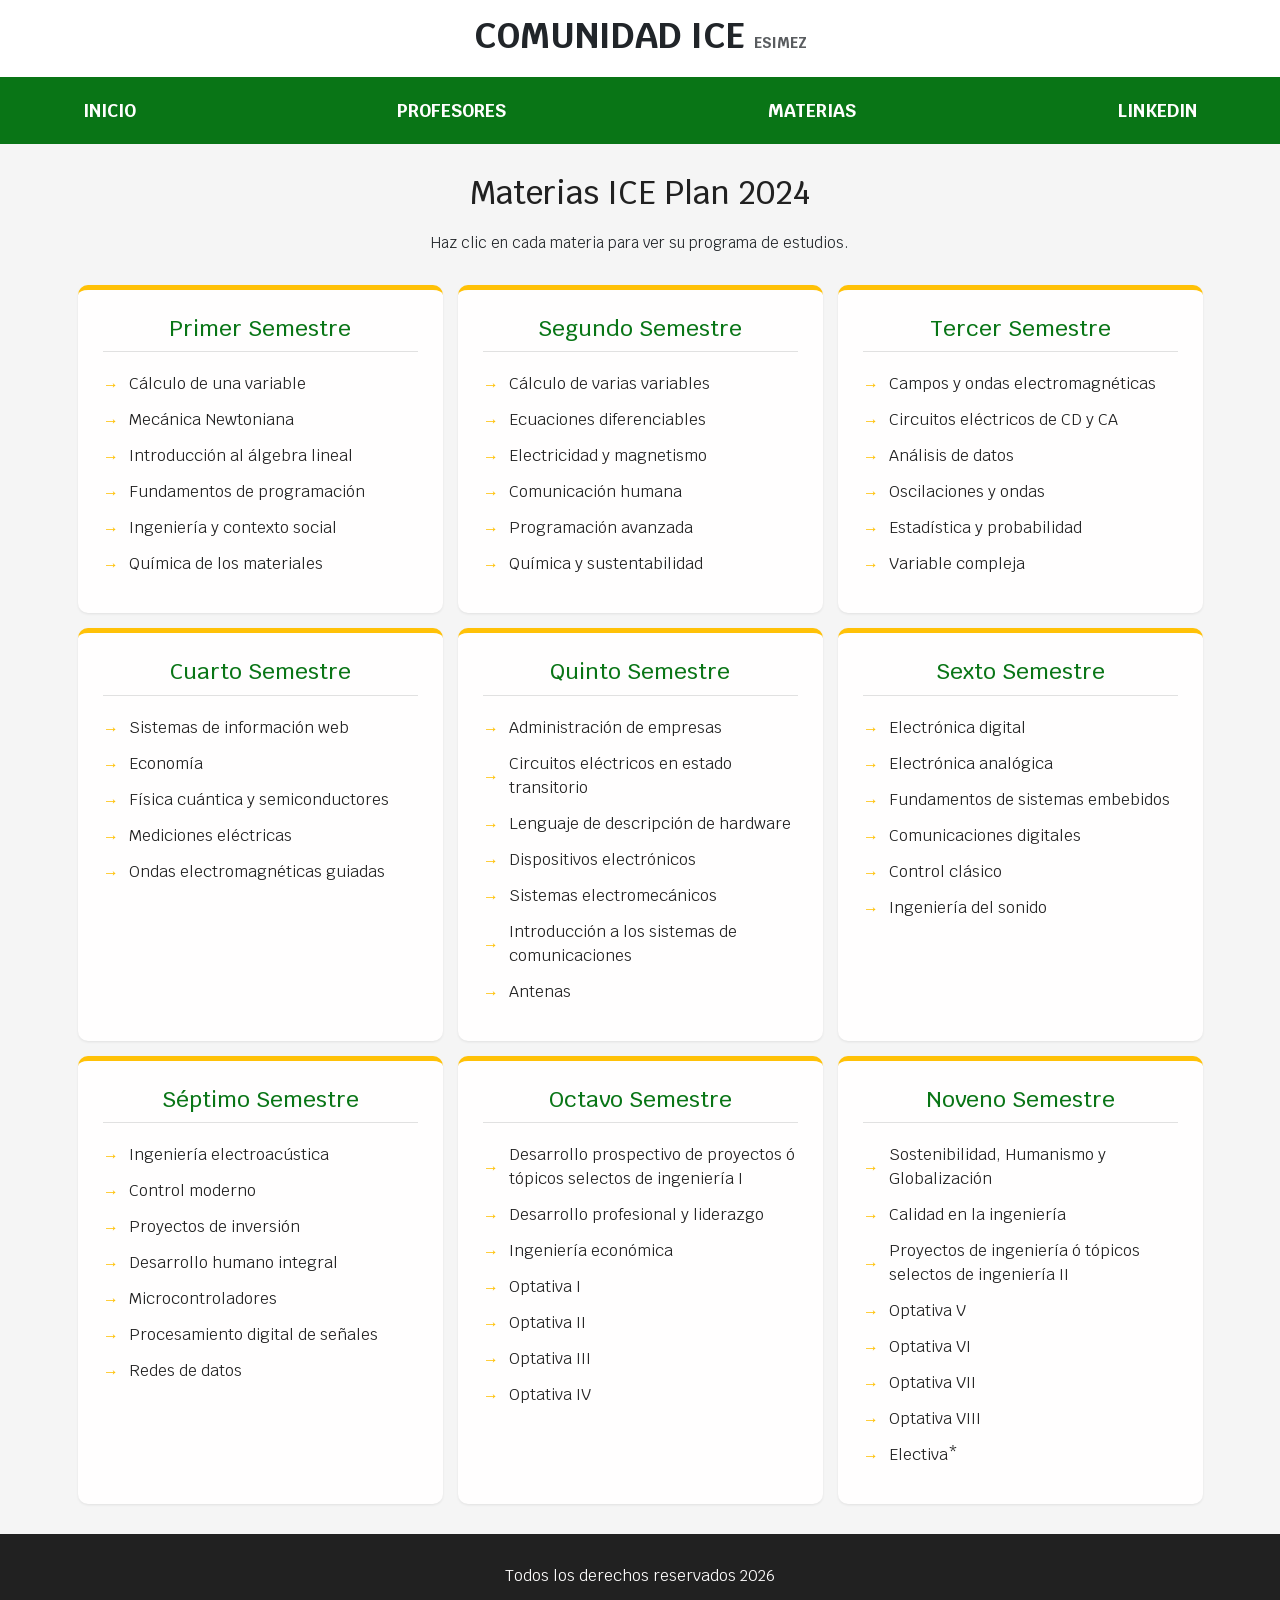
<file: MATERIAS.html>
<!DOCTYPE html>
<html lang="es">
<head>
    <meta charset="UTF-8">
    <meta name="viewport" content="width=device-width, initial-scale=1.0">
    <title>Comunidad ICE - ESIMEZ</title>
    
    <link href="https://cdn.jsdelivr.net/npm/bootstrap@5.3.0/dist/css/bootstrap.min.css" rel="stylesheet">
    
    <!--<link rel="stylesheet" href="normalize.css">
    <link rel="preconnect" href="https://fonts.googleapis.com">
    <link rel="preconnect" href="https://fonts.gstatic.com" crossorigin>-->
    <link href="https://fonts.googleapis.com/css2?family=Krub:wght@400;700&display=swap" rel="stylesheet">
    <link rel="stylesheet" href="styles.css">
</head>
<body>

    <header class="py-4 bg-white text-center">
        <h1 class="display-4 fw-bold">COMUNIDAD ICE <span class="text-muted fs-4">ESIMEZ</span></h1>
    </header>

    <nav class="navbar navbar-expand-md navbar-dark nav-bg sticky-top">
        <div class="container">
            <button class="navbar-toggler" type="button" data-bs-toggle="collapse" data-bs-target="#menuPrincipal">
                <span class="navbar-toggler-icon"></span>
            </button>
            <div class="collapse navbar-collapse" id="menuPrincipal">
                <div class="navbar-nav w-100 justify-content-between navegacion-principal">
                    <a class="nav-link" href="index.html">INICIO</a>
                    <a class="nav-link" href="PROFESORES.html">PROFESORES</a>
                    <a class="nav-link" href="MATERIAS.html">MATERIAS</a>
                    <a class="nav-link" href="https://www.linkedin.com/in/marquez-alisson-814869401/">LINKEDIN</a>
                </div>
            </div>
        </div>
    </nav>

    <main class="container my-5">
        <section class="text-center mb-5">
            <h2 class="titulo">Materias ICE Plan 2024</h2>
            <p class="fs-4">Haz clic en cada materia para ver su programa de estudios.</p>
        </section>
        <div class="row g-4">
            
            <div class="col-12 col-md-6 col-lg-4">
                <section class="semestre-cajas shadow-sm">
                    <h3>Primer Semestre</h3>
                    <ul class="lista-materias">
                        <li><a href="#" class="link-materia">Cálculo de una variable</a></li>
                        <li><a href="#" class="link-materia">Mecánica Newtoniana</a></li>
                        <li><a href="#" class="link-materia">Introducción al álgebra lineal</a></li>
                        <li><a href="#" class="link-materia">Fundamentos de programación</a></li>
                        <li><a href="#" class="link-materia">Ingeniería y contexto social</a></li>
                        <li><a href="#" class="link-materia">Química de los materiales</a></li>
                    </ul>
                </section>
            </div>

            <div class="col-12 col-md-6 col-lg-4">
                <section class="semestre-cajas shadow-sm">
                    <h3>Segundo Semestre</h3>
                    <ul class="lista-materias">
                        <li><a href="#" class="link-materia">Cálculo de varias variables</a></li>
                        <li><a href="#" class="link-materia">Ecuaciones diferenciables</a></li>
                        <li><a href="#" class="link-materia">Electricidad y magnetismo</a></li>
                        <li><a href="#" class="link-materia">Comunicación humana</a></li>
                        <li><a href="#" class="link-materia">Programación avanzada</a></li>
                        <li><a href="#" class="link-materia">Química y sustentabilidad</a></li>
                    </ul>
                </section>
            </div>

            <div class="col-12 col-md-6 col-lg-4">
                <section class="semestre-cajas shadow-sm">
                    <h3>Tercer Semestre</h3>
                    <ul class="lista-materias">
                        <li><a href="#" target="_blank" class="link-materia">Campos y ondas electromagnéticas</a></li>
                        <li><a href="#" target="_blank" class="link-materia">Circuitos eléctricos de CD y CA</a></li>
                        <li><a href="#" target="_blank" class="link-materia">Análisis de datos</a></li>
                        <li><a href="#" target="_blank" class="link-materia">Oscilaciones y ondas</a></li>
                        <li><a href="#" target="_blank" class="link-materia">Estadística y probabilidad</a></li>
                        <li><a href="#" target="_blank" class="link-materia">Variable compleja</a></li>
                    </ul>
                </section>
            </div>

            <div class="col-12 col-md-6 col-lg-4">
                <section class="semestre-cajas shadow-sm border-gold-thick">
                    <h3>Cuarto Semestre</h3>
                    <ul class="lista-materias">
                        <li><a href="docs/4to/sis_de_infor.pdf" target="_blank" class="link-materia">Sistemas de información web</a></li>
                        <li><a href="docs/4to/econ.pdf" target="_blank" class="link-materia">Economía</a></li>
                        <li><a href="docs/4to/fisi_cuan_y_semicon.pdf" target="_blank" class="link-materia">Física cuántica y semiconductores</a></li>
                        <li><a href="docs/4to/med_elec.pdf" target="_blank" class="link-materia">Mediciones eléctricas</a></li>
                        <li><a href="#" class="link-materia">Ondas electromagnéticas guiadas</a></li>
                    </ul>
                </section>
            </div>

            <div class="col-12 col-md-6 col-lg-4">
                <section class="semestre-cajas shadow-sm border-gold-thick">
                    <h3>Quinto Semestre</h3>
                    <ul class="lista-materias">
                        <li><a href="#" target="_blank" class="link-materia">Administración de empresas</a></li>
                        <li><a href="#" target="_blank" class="link-materia">Circuitos eléctricos en estado transitorio</a></li>
                        <li><a href="#" target="_blank" class="link-materia">Lenguaje de descripción de hardware</a></li>
                        <li><a href="#" target="_blank" class="link-materia">Dispositivos electrónicos</a></li>
                        <li><a href="#" target="_blank" class="link-materia">Sistemas electromecánicos</a></li>
                        <li><a href="#" target="_blank" class="link-materia">Introducción a los sistemas de comunicaciones</a></li>
                        <li><a href="#" target="_blank" class="link-materia">Antenas</a></li>
                    </ul>
                </section>
            </div>

            <div class="col-12 col-md-6 col-lg-4">
                <section class="semestre-cajas shadow-sm border-gold-thick">
                    <h3>Sexto Semestre</h3>
                    <ul class="lista-materias">
                        <li><a href="#" target="_blank" class="link-materia">Electrónica digital</a></li>
                        <li><a href="#" target="_blank" class="link-materia">Electrónica analógica</a></li>
                        <li><a href="#" target="_blank" class="link-materia">Fundamentos de sistemas embebidos</a></li>
                        <li><a href="#" target="_blank" class="link-materia">Comunicaciones digitales</a></li>
                        <li><a href="#" target="_blank" class="link-materia">Control clásico</a></li>
                        <li><a href="#" target="_blank" class="link-materia">Ingeniería del sonido</a></li>
                    </ul>
                </section>
            </div>

            <div class="col-12 col-md-6 col-lg-4">
                <section class="semestre-cajas shadow-sm border-gold-thick">
                    <h3>Séptimo Semestre</h3>
                    <ul class="lista-materias">
                        <li><a href="#" target="_blank" class="link-materia">Ingeniería electroacústica</a></li>
                        <li><a href="#" target="_blank" class="link-materia">Control moderno</a></li>
                        <li><a href="#" target="_blank" class="link-materia">Proyectos de inversión</a></li>
                        <li><a href="#" target="_blank" class="link-materia">Desarrollo humano integral</a></li>
                        <li><a href="#" target="_blank" class="link-materia">Microcontroladores</a></li>
                        <li><a href="#" target="_blank" class="link-materia">Procesamiento digital de señales</a></li>
                        <li><a href="#" target="_blank" class="link-materia">Redes de datos</a></li>
                    </ul>
                </section>
            </div>

            <div class="col-12 col-md-6 col-lg-4">
                <section class="semestre-cajas shadow-sm border-gold-thick">
                    <h3>Octavo Semestre</h3>
                    <ul class="lista-materias">
                        <li><a href="#" target="_blank" class="link-materia">Desarrollo prospectivo de proyectos ó tópicos selectos de ingeniería I</a></li>
                        <li><a href="#" target="_blank" class="link-materia">Desarrollo profesional y liderazgo</a></li>
                        <li><a href="#" target="_blank" class="link-materia">Ingeniería económica</a></li>
                        <li><a href="#" target="_blank" class="link-materia">Optativa I</a></li>
                        <li><a href="#" target="_blank" class="link-materia">Optativa II</a></li>
                        <li><a href="#" target="_blank" class="link-materia">Optativa III</a></li>
                        <li><a href="#" target="_blank" class="link-materia">Optativa IV</a></li>
                    </ul>
                </section>
            </div>

            <div class="col-12 col-md-6 col-lg-4">
                <section class="semestre-cajas shadow-sm border-gold-thick">
                    <h3>Noveno Semestre</h3>
                    <ul class="lista-materias">
                        <li><a href="#" target="_blank" class="link-materia">Sostenibilidad, Humanismo y Globalización</a></li>
                        <li><a href="#" target="_blank" class="link-materia">Calidad en la ingeniería</a></li>
                        <li><a href="#" target="_blank" class="link-materia">Proyectos de ingeniería ó tópicos selectos de ingeniería II</a></li>
                        <li><a href="#" target="_blank" class="link-materia">Optativa V</a></li>
                        <li><a href="#" target="_blank" class="link-materia">Optativa VI</a></li>
                        <li><a href="#" target="_blank" class="link-materia">Optativa VII</a></li>
                        <li><a href="#" target="_blank" class="link-materia">Optativa VIII</a></li>
                        <li><a href="#" target="_blank" class="link-materia">Electiva*</a></li>
                    </ul>
                </section>
            </div>

        </div>
    </main>
    
    <footer class="footerfooter">
        <p>Todos los derechos reservados 2026</p>
    </footer>

    <script src="https://cdn.jsdelivr.net/npm/bootstrap@5.3.0/dist/js/bootstrap.bundle.min.js"></script>
</body>
</html>
</file>
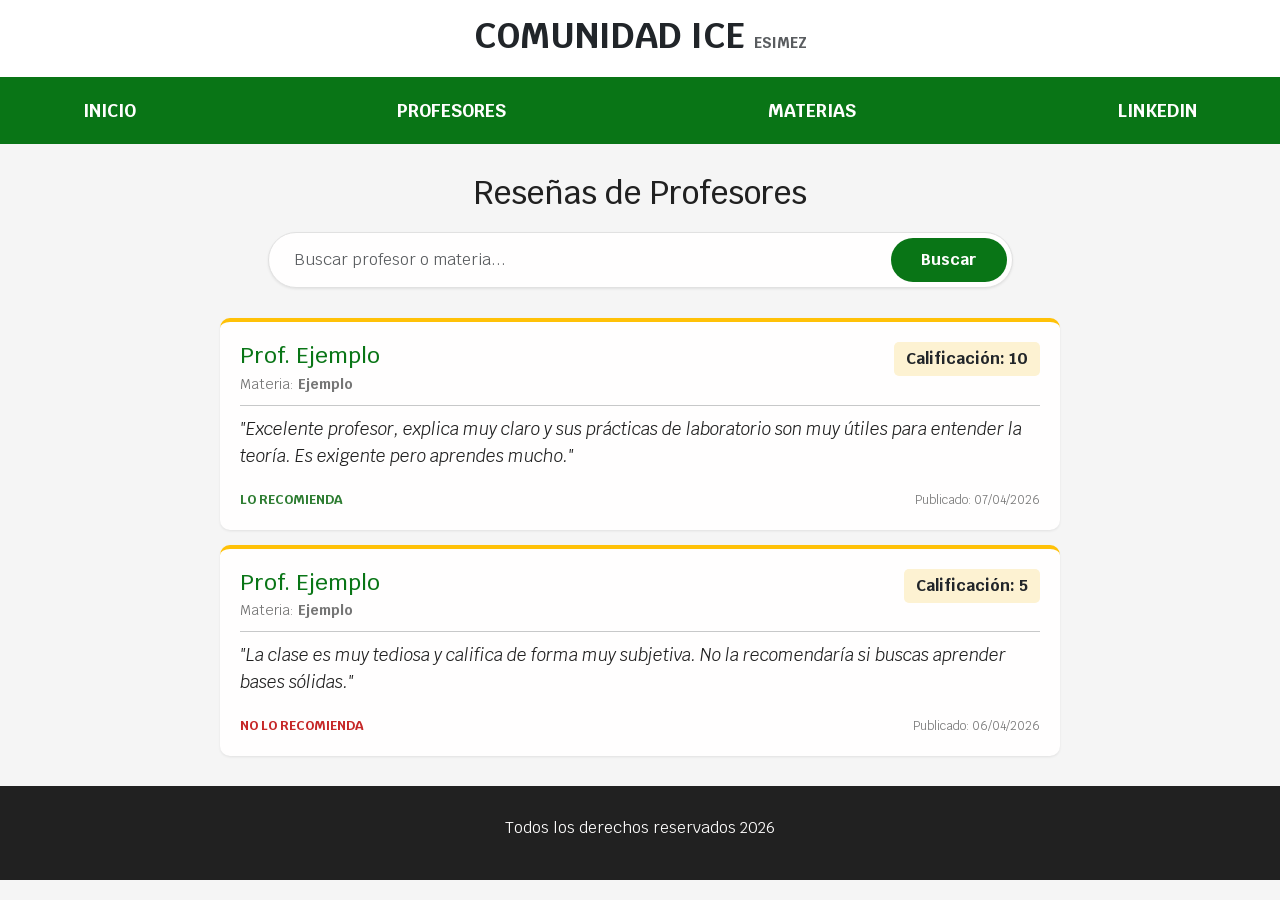
<file: PROFESORES.html>
<!DOCTYPE html>
<html lang="es">
<head>
    <meta charset="UTF-8">
    <meta name="viewport" content="width=device-width, initial-scale=1.0">
    <title>Comunidad ICE - ESIMEZ</title>
    
    <link href="https://cdn.jsdelivr.net/npm/bootstrap@5.3.0/dist/css/bootstrap.min.css" rel="stylesheet">
    
    <!--<link rel="stylesheet" href="normalize.css">
    <link rel="preconnect" href="https://fonts.googleapis.com">
    <link rel="preconnect" href="https://fonts.gstatic.com" crossorigin>-->
    <link href="https://fonts.googleapis.com/css2?family=Krub:wght@400;700&display=swap" rel="stylesheet">
    <link rel="stylesheet" href="styles.css">
</head>
<body>

    <header class="py-4 bg-white text-center">
        <h1 class="display-4 fw-bold">COMUNIDAD ICE <span class="text-muted fs-4">ESIMEZ</span></h1>
    </header>

    <nav class="navbar navbar-expand-md navbar-dark nav-bg sticky-top">
        <div class="container">
            <button class="navbar-toggler" type="button" data-bs-toggle="collapse" data-bs-target="#menuPrincipal">
                <span class="navbar-toggler-icon"></span>
            </button>
            <div class="collapse navbar-collapse" id="menuPrincipal">
                <div class="navbar-nav w-100 justify-content-between navegacion-principal">
                    <a class="nav-link" href="index.html">INICIO</a>
                    <a class="nav-link" href="PROFESORES.html">PROFESORES</a>
                    <a class="nav-link" href="MATERIAS.html">MATERIAS</a>
                    <a class="nav-link" href="https://www.linkedin.com/in/marquez-alisson-814869401/">LINKEDIN</a>
                </div>
            </div>
        </div>
    </nav>

    <main class="container my-5">
        <h2 class="titulo">Reseñas de Profesores</h2>

        <div class="row justify-content-center mb-5">
            <div class="col-12 col-md-8">
                <div class="busqueda shadow-sm">
                    <input type="text" class="form-control border-0" placeholder="Buscar profesor o materia...">
                    <button class="buscar-boton" type="button">Buscar</button>
                </div>
            </div>
        </div>

        <section class="row g-4 justify-content-center">
            
            <div class="col-12 col-lg-9">
                <article class="reseña-item shadow-sm">
                    <div class="reseña-encabezado d-flex justify-content-between align-items-start">
                        <div>
                            <h4>Prof. Ejemplo</h4>
                            <p class="materia-txt mb-0">Materia: <strong>Ejemplo</strong></p>
                        </div>
                        <span class="nota">Calificación: 10</span>
                    </div>
                    
                    <hr> <p class="opinion-txt">"Excelente profesor, explica muy claro y sus prácticas de laboratorio son muy útiles para entender la teoría. Es exigente pero aprendes mucho."</p>
                    
                    <div class="reseña-footer d-flex justify-content-between align-items-center mt-4">
                        <span class="recomendacion si">
                            <i class="bi bi-check-circle-fill"></i> Lo recomienda
                        </span>
                        <span class="fecha">Publicado: 07/04/2026</span>
                    </div>
                </article>
            </div>

            <div class="col-12 col-lg-9">
                <article class="reseña-item shadow-sm">
                    <div class="reseña-encabezado d-flex justify-content-between align-items-start">
                        <div>
                            <h4>Prof. Ejemplo</h4>
                            <p class="materia-txt mb-0">Materia: <strong>Ejemplo</strong></p>
                        </div>
                        <span class="nota nota-baja">Calificación: 5</span>
                    </div>
                    <hr>
                    <p class="opinion-txt">"La clase es muy tediosa y califica de forma muy subjetiva. No la recomendaría si buscas aprender bases sólidas."</p>
                    <div class="reseña-footer d-flex justify-content-between align-items-center mt-4">
                        <span class="recomendacion no">No lo recomienda</span>
                        <span class="fecha">Publicado: 06/04/2026</span>
                    </div>
                </article>
            </div>

        </section>
    </main>

    <footer class="footer">
        <p>Todos los derechos reservados 2026</p>
    </footer>

    <script src="https://cdn.jsdelivr.net/npm/bootstrap@5.3.0/dist/js/bootstrap.bundle.min.js"></script>
</body>
</html>
</file>
<file: styles.css>
:root {
    --negro: #212121;
    --primario: #ffc107;   
    --secundario: #097516; 
    --gris: #757575;
    --grisClaro: #e1e1e1;
    --blanco: #fffefe; 
}

html {
    font-size: 62.5%; /* 10px = 1rem */
    box-sizing: border-box;  /*Incluye padding y border en el ancho total*/
    scroll-behavior: smooth; /*Permite un desplazamiento*/
}
body {
    font-size: 1.6rem;
    font-family: 'Krub', sans-serif; 
    line-height: 1.5; /* Espaciado vertical entre líneas de texto */
    background-color: #f5f5f5;  /* Color de fondo */
}

.titulo {
    text-align: center; /*Alineación del encabezado*/
    font-size: 3.2rem;
    color: var(--negro);
    margin: 2rem 0; /* Margen de 20px arriba/abajo y 0 a los lados */
}
.titulo span {
    font-size: 1.8rem;
    margin-left: 1rem;
}
/* --- 1. NAVEGACIÓN --- */
.nav-bg { background-color: var(--secundario); } 

/* Personalizacion de los enlaces de Bootstrap */
.navegacion-principal .nav-link {
    color: var(--blanco);
    font-size: 1.8rem;
    font-weight: 700;
    padding: 1.5rem 2rem;    /* Espaciado interno superior/inferior y lateral */
    text-align: center;
    transition: all .3s ease;   /*  transición */
}
.navegacion-principal .nav-link:hover {
    background-color: var(--primario); /* Cambia el fondo al pasar el cursor */
    color: var(--negro); /* Cambia el color del texto al pasar el cursor */
}

/* --- 2. HERO --- */
.hero {
    background-image: linear-gradient(to right, rgba(0,0,0,0.85) 30%, rgba(0,0,0,0) 100%), url(esimez.jpg); /* Aplica un degradado negro transparente sobre la imagen de fondo */
    background-repeat: no-repeat;
    background-size: cover;
    background-position: center center;
    height: 50rem;
    display: flex;
    align-items: center;
}
.titulo-hero { 
    color: var(--blanco); 
    font-size: 4.5rem; 
    font-weight: 700;
    margin: 0;
}
.titulo-hero span { 
    color: var(--primario); 
    display: block;
}


.contenido-hero p {
    color: var(--blanco);
    font-size: 2rem;
    margin: 2rem 0;
}

.boton, .boton-hero {
    display: inline-block; /* Permite aplicar dimensiones y padding sin romper el flujo */
    background-color: var(--secundario);
    color: var(--blanco);
    padding: 1.2rem 3rem;
    text-decoration: none;
    font-weight: 700;
    text-transform: uppercase; /* Convierte todo el texto a mayúsculas */
    border-radius: .5rem;
    border: none;
    transition: all .3s ease;   /* Animación */
    cursor: pointer;    /* Cambia el cursor a mano al posicionarse encima */
    text-align: center;
}

.boton:hover, .boton-hero:hover {
    background-color: var(--primario);
    color: var(--negro);
    transform: scale(1.02); /* Aumenta el tamaño*/
}
/* --- 3. CAJAS DE DISEÑO--- */

.semestre-cajas, .reseña-item, .bloque-lateral, .formulario {
    background-color: var(--blanco);
    padding: 2.5rem;
    border-radius: 1rem;
    box-shadow: 0px 10px 20px rgba(0,0,0,0.05); /* Sombra suave de profundidad */
    border-top: 6px solid var(--primario); /* Línea superior*/
}

.servicio {
    display: flex;
    flex-direction: column; /* Alinea elementos en columna */
    align-items: center;
    text-align: center;
    padding: 2rem;
    background-color: var(--blanco);
    border-radius: 1rem;
    height: 100%; /* Se expande al total del contenedor */
    justify-content: space-between; /* Distribuye espacio entre elementos */
}

.servicio p {
    flex-grow: 1; /*p ocupa el espacio disponible */
    margin-bottom: 2rem;
}

.servicio h3, .bloque-lateral h3, .semestre-cajas h3 {
    color: var(--secundario);
    text-align: center;
    font-size: 2.2rem;
    margin-bottom: 2rem;
}

/* --- 4. FORMULARIO --- */
.formulario legend {
    font-size: 2rem;
    font-weight: 700;
    color: var(--secundario);
    text-align: center;
    margin-bottom: 2.5rem;
    text-transform: uppercase;
}
.campo { margin-bottom: 1.5rem; display: flex; flex-direction: column; }
.campo label { font-weight: 700; font-size: 1.6rem; margin-bottom: .5rem; }
.campo input, .campo textarea {
    padding: 1rem;
    border: 1px solid var(--grisClaro);
    border-radius: .5rem;
    background-color: #f9f9f9;
}

/* Radio Buttons */
.opcion-radio { 
    display: flex; 
    align-items: center; 
    gap: 1rem; 
}

.opcion-radio input { 
    width: 1.8rem; /*Ancho del círculo*/
    height: 1.8rem; /*alto del círculo*/
    cursor: pointer; 
}

/* --- 5. SIDEBAR Y NOTICIAS --- */
.noticia-corta {
    border-bottom: 1px solid var(--grisClaro); /* Línea divisoria inferior */
    padding: 1rem 0;
}
.noticia-corta:last-child { 
    border-bottom: none; /* Elimina la línea en el último elemento */
}

.calendario-placeholder img {
    border-radius: .5rem;
    transition: transform .3s ease;
}
.calendario-placeholder img:hover {
        transform: scale(1.02); /* pequeño zoom al pasar el mouse */
        filter: brightness(0.9); /* Lo oscurece un poco */
}

/* --- 6. MATERIAS --- */

.semestre-cajas {
    background-color: var(--blanco);
    padding: 2.5rem;
    border-radius: 1rem;
    height: 100%; /* Para que todas las cajas midan lo mismo en la fila */
    transition: transform 0.3s ease;
    border-top: 5px solid var(--primario);
}

.semestre-cajas:hover {
    transform: translateY(-5px); /* Efecto al pasar el mouse */
}

/* Elevación al pasar el mouse */

.semestre-cajas h3 {
    color: var(--secundario);
    text-align: center;
    font-size: 2.2rem;
    margin-bottom: 2rem;
    border-bottom: 1px solid var(--grisClaro);
    padding-bottom: 1rem;
}

/* Estilos para la lista de materias */
.lista-materias {
    list-style: none; /* quita los puntos de la lista */
    padding: 0;
}

.lista-materias li {
    margin-bottom: 1.2rem;
}

.link-materia {
    text-decoration: none;
    color: var(--negro);
    display: flex;     
    align-items: center;
    transition: color 0.3s ease;
}

.link-materia:hover {
    color: var(--secundario);
    font-weight: 700;
}

/* Icono antes de la materia */
.link-materia::before {
    content: '→';
    margin-right: 1rem;
    color: var(--primario);
    font-weight: bold;
}

/* --- 7. PROFESORES --- */
.busqueda {
    display: flex;
    background-color: var(--blanco);
    border-radius: 5rem; 
    padding: 0.5rem;
    border: 1px solid var(--grisClaro);
}

.busqueda input {
    font-size: 1.6rem;
    padding-left: 2rem;
    background: transparent;
}

.buscar-boton {
    background-color: var(--secundario);
    color: var(--blanco);
    border: none;
    padding: 1rem 3rem;
    font-weight: 700;
    border-radius: 5rem; 
    transition: background-color .3s ease;
}

.buscar-boton:hover {
    background-color: var(--primario);
    color: var(--negro);
}

.reseña-item {
    background-color: var(--blanco);
    padding: 2rem;
    border-radius: 1rem;
    border-top: 4px solid var(--primario); 
    transition: transform .2s ease;
}

.reseña-encabezado h4 {
    margin-bottom: 0.5rem;
    font-size: 2.2rem;
    color: var(--secundario); 
}

.nota {
    font-weight: bold;
    font-size: 1.6rem;
    background-color: #fdf2d2; 
    padding: 0.5rem 1.2rem;
    border-radius: 0.5rem;
}

.materia-txt {
    font-size: 1.4rem;
    color: var(--gris);
}

.opinion-txt {
    font-size: 1.7rem;
    line-height: 1.6;
    color: var(--negro);
    margin-bottom: 2rem;
    font-style: italic;
}

.recomendacion {
    font-weight: 700;
    font-size: 1.3rem;
    text-transform: uppercase;
}

.recomendacion.si { color: #2e7d32; } 
.recomendacion.no { color: #c62828; }

.fecha {
    font-size: 1.2rem;
    color: var(--gris);
}

/* --- 8. FOOTER --- */
footer {
    background-color: var(--negro); /* Fondo negro */
    padding: 3rem 0;
    color: var(--blanco);
    text-align: center;
}
</file>
